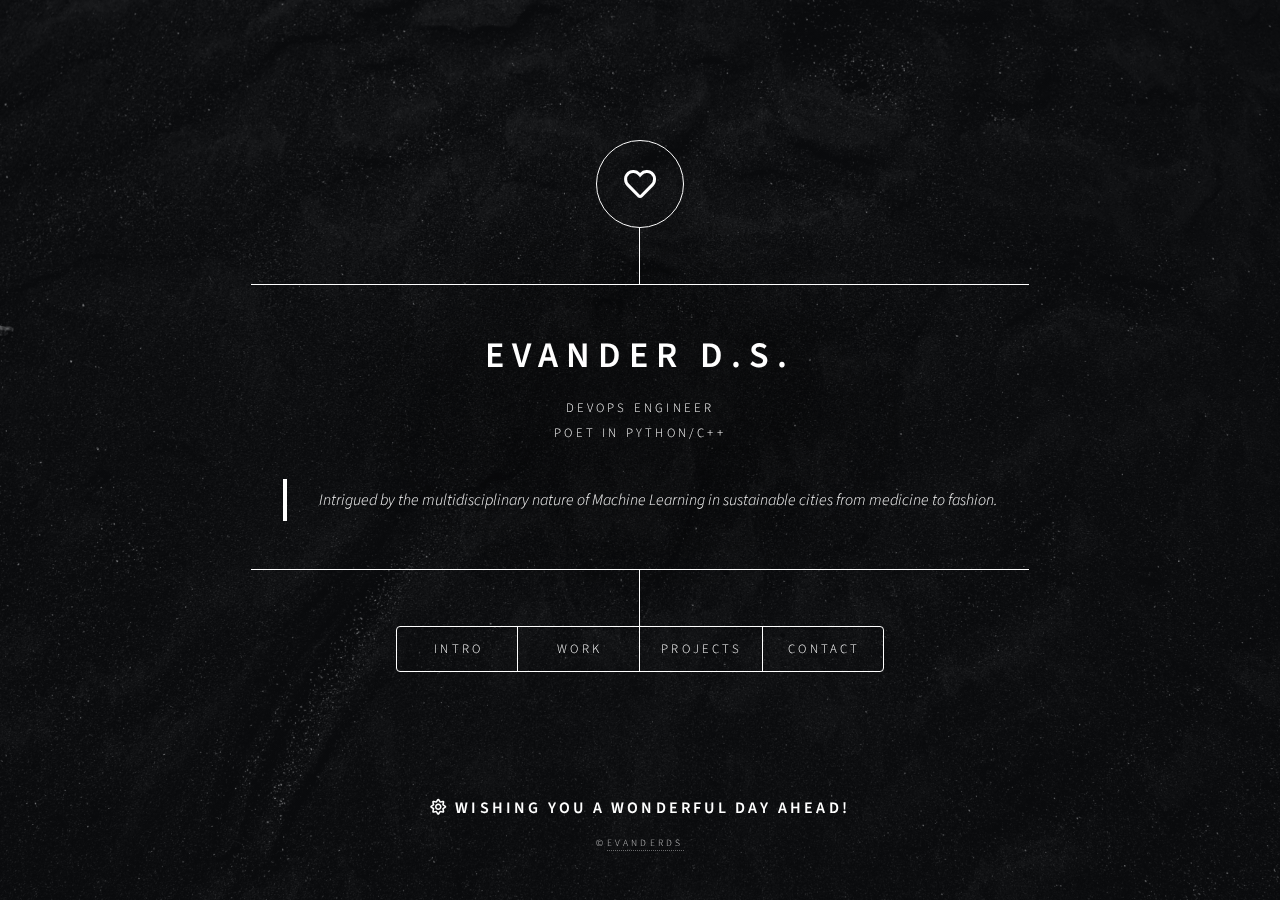
<file: index.html>
<!DOCTYPE html>
<html>
<head>
    <title>Open Portfolio</title>
    <script>
        // Redirect to the index.html page in the Portfolio folder
        window.location.href = 'Portfolio/index.html';
    </script>
</head>
<body>
    <h1>Opening Portfolio...</h1>
</body>
</html>
</file>
<file: Portfolio/assets/css/noscript.css>
/* BG */

	body.is-preload #bg:before {
		background-color: transparent;
	}

/* Header */

	body.is-preload #header {
		-moz-filter: none;
		-webkit-filter: none;
		-ms-filter: none;
		filter: none;
	}

		body.is-preload #header > * {
			opacity: 1;
		}

		body.is-preload #header .content .inner {
			max-height: none;
			padding: 3rem 2rem;
			opacity: 1;
		}

/* Main */

	#main article {
		opacity: 1;
		margin: 4rem 0 0 0;
	}
</file>
